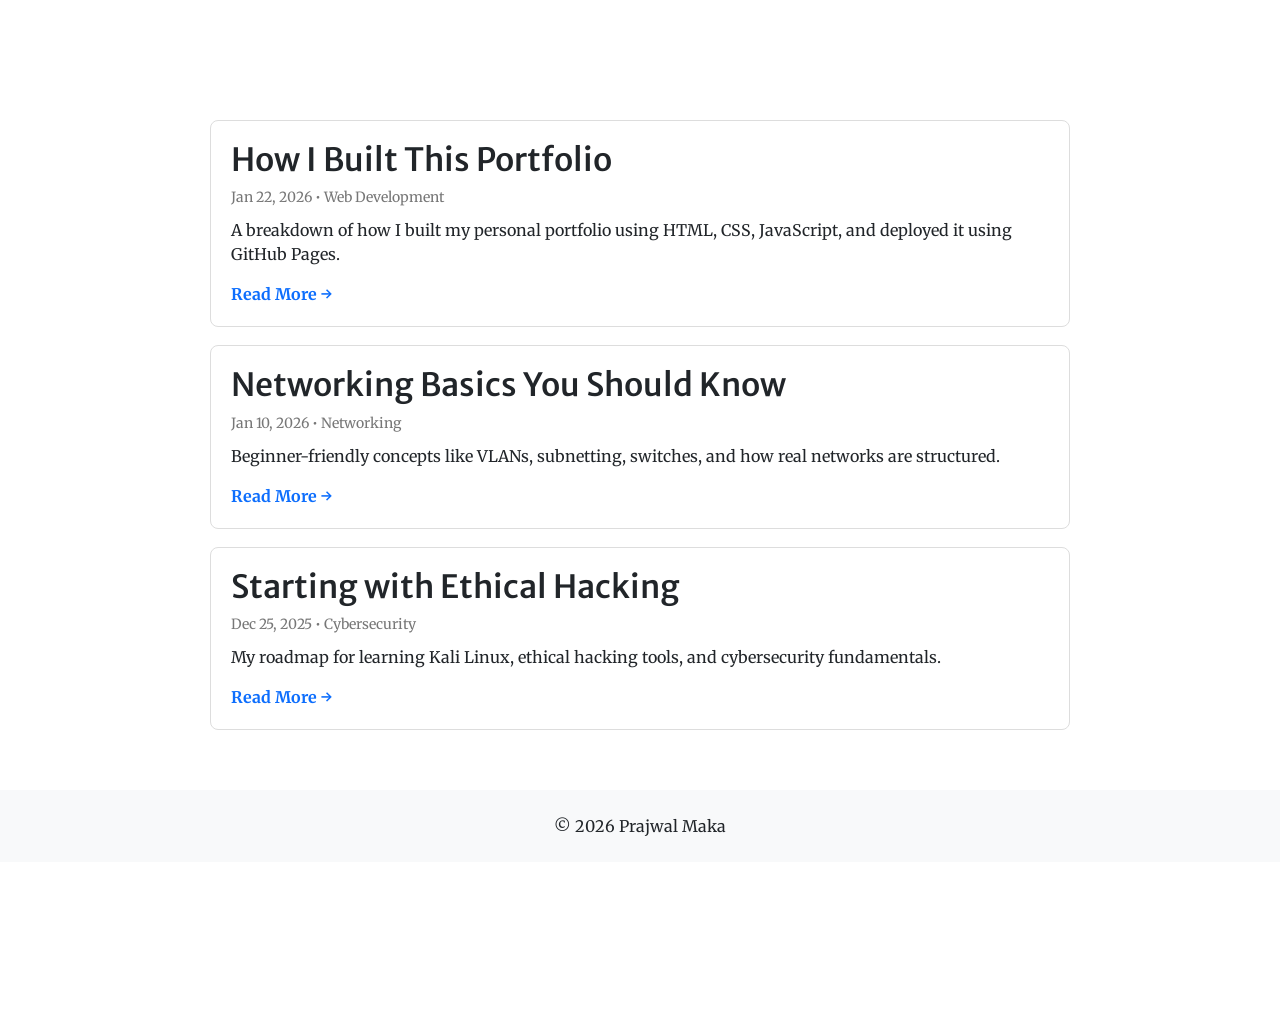
<file: blog.html>
<!DOCTYPE html>
<html lang="en">

<head>
    <meta charset="utf-8" />
    <meta name="viewport" content="width=device-width, initial-scale=1, shrink-to-fit=no" />
    <title>Blog | Prajwal Maka</title>

    <!-- Favicon -->
    <link rel="icon" type="image/x-icon" href="assets/pr.png" />

    <!-- Font Awesome -->
    <link rel="stylesheet" href="https://cdnjs.cloudflare.com/ajax/libs/font-awesome/5.15.3/css/all.min.css" />

    <!-- Bootstrap Icons -->
    <link href="https://cdn.jsdelivr.net/npm/bootstrap-icons@1.5.0/font/bootstrap-icons.css" rel="stylesheet" />

    <!-- Google Fonts -->
    <link href="https://fonts.googleapis.com/css?family=Merriweather+Sans:400,700" rel="stylesheet" />
    <link href="https://fonts.googleapis.com/css?family=Merriweather:400,300,700" rel="stylesheet" />

    <!-- Core CSS -->
    <link href="CSS/styles.css" rel="stylesheet" />

    <!-- Blog-specific styles -->
    <style>
        .blog-section {
            max-width: 900px;
            margin: 120px auto 60px;
            padding: 0 20px;
        }

        .blog-card {
            border: 1px solid #ddd;
            padding: 20px;
            margin: 18px 0;
            border-radius: 8px;
            transition: 0.3s;
            background: #fff;
        }

        .blog-card:hover {
            box-shadow: 0 4px 12px rgba(0, 0, 0, 0.15);
        }

        .blog-card h2 {
            margin-bottom: 8px;
        }

        .blog-meta {
            color: #777;
            font-size: 14px;
            margin-bottom: 10px;
        }

        .read-more {
            color: #0d6efd;
            text-decoration: none;
            font-weight: bold;
        }

        .read-more:hover {
            text-decoration: underline;
        }
    </style>
</head>

<body id="page-top">

    <!-- Navigation -->
    <nav class="navbar navbar-expand-lg navbar-light fixed-top py-3" id="mainNav">
        <div class="container px-4 px-lg-5">
            <a class="navbar-brand" href="index.html">Prajwal Maka</a>
            <button class="navbar-toggler navbar-toggler-right" type="button"
                data-bs-toggle="collapse" data-bs-target="#navbarResponsive">
                <span class="navbar-toggler-icon"></span>
            </button>
            <div class="collapse navbar-collapse" id="navbarResponsive">
            </div>
        </div>
    </nav>

    <!-- Blog Section -->
    <section class="blog-section">

        <div class="blog-card">
            <h2>How I Built This Portfolio</h2>
            <div class="blog-meta">Jan 22, 2026 • Web Development</div>
            <p>
                A breakdown of how I built my personal portfolio using HTML, CSS, JavaScript,
                and deployed it using GitHub Pages.
            </p>
            <a href="#" class="read-more">Read More →</a>
        </div>

        <div class="blog-card">
            <h2>Networking Basics You Should Know</h2>
            <div class="blog-meta">Jan 10, 2026 • Networking</div>
            <p>
                Beginner-friendly concepts like VLANs, subnetting, switches, and
                how real networks are structured.
            </p>
            <a href="#" class="read-more">Read More →</a>
        </div>

        <div class="blog-card">
            <h2>Starting with Ethical Hacking</h2>
            <div class="blog-meta">Dec 25, 2025 • Cybersecurity</div>
            <p>
                My roadmap for learning Kali Linux, ethical hacking tools,
                and cybersecurity fundamentals.
            </p>
            <a href="#" class="read-more">Read More →</a>
        </div>

    </section>

    <!-- Footer -->
    <footer class="footer py-4 bg-light">
        <div class="container text-center">
            <p class="mb-0">© 2026 Prajwal Maka</p>
        </div>
    </footer>

    <!-- Bootstrap JS -->
    <script src="https://cdn.jsdelivr.net/npm/bootstrap@5.2.3/dist/js/bootstrap.bundle.min.js"></script>
</body>

</html>
</file>
